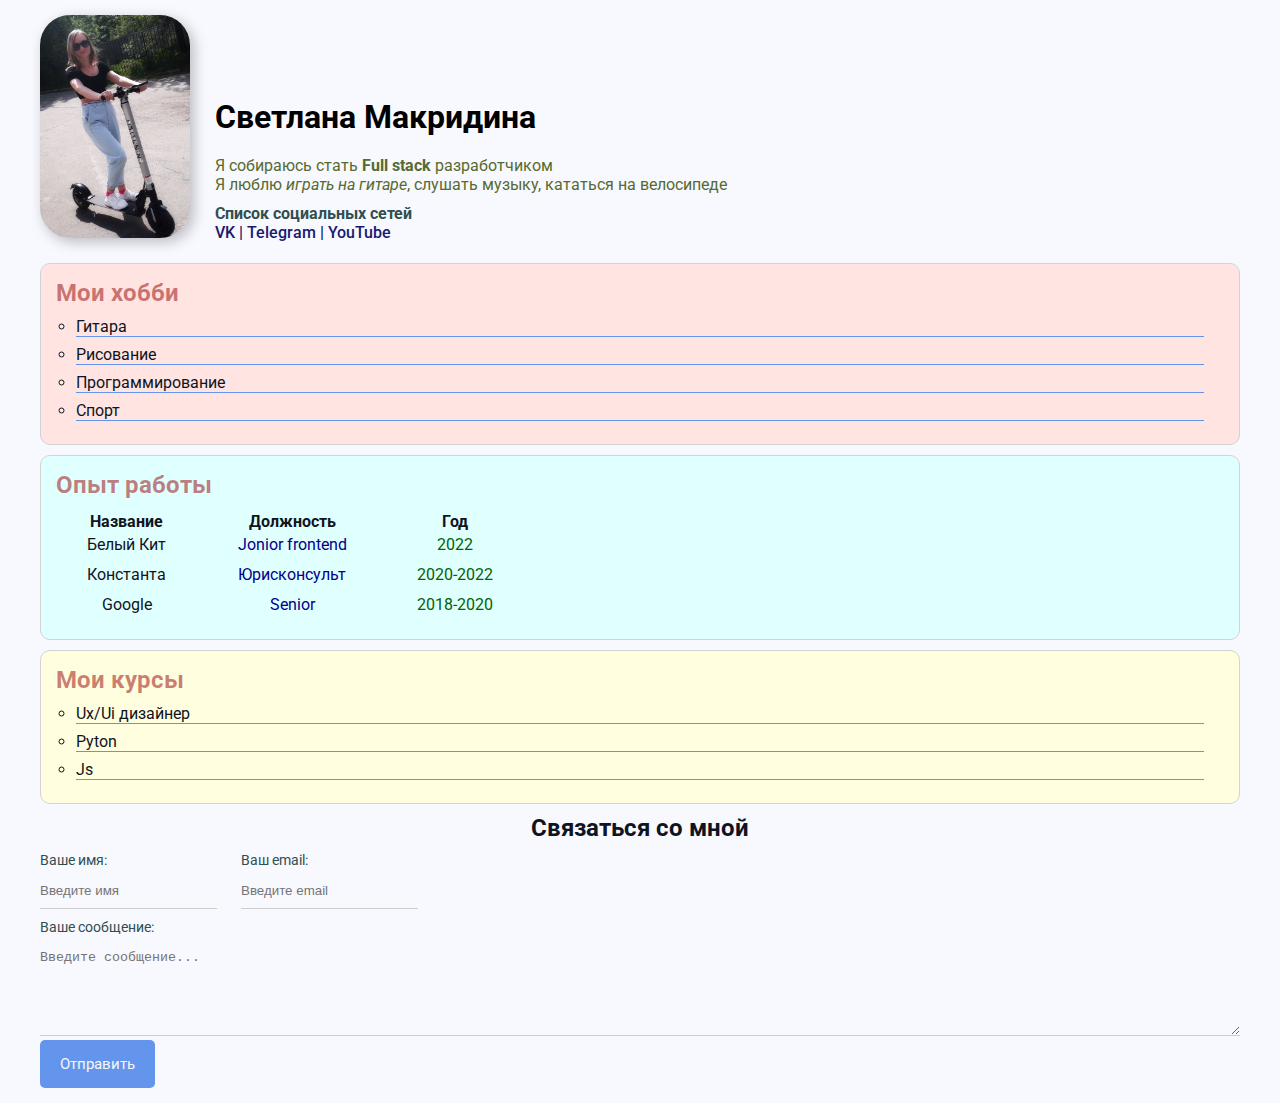
<file: index.html>
<!DOCTYPE html>
<html lang="en">
<headЮ>
    <meta charset="UTF-8">
    <meta http-equiv="X-UA-Compatible" content="IE=edge">
    <meta name="viewport" content="width=device-width, initial-scale=1.0">
    <title>Elf</title>
    <link rel="stylesheet" href="styles.css">

</head>
<body class="container">
    <img src="эл самокат.jpg" class="avatar" alt="Elf">

<div class="info">
    <h1>Светлана Макридина</h1>
    <header>
        <p>Я собираюсь стать <strong>Full stack</strong> разработчиком</p>
        <p>Я люблю <em>играть на гитаре</em>, слушать музыку, кататься на велосипеде</p>
    </header>
    
    <h4>Список социальных сетей</h4>
   <nav>
        <a href="https://vk.com/elf_msn" target=”_blank”>VK |</a>
        <a href="https://t.me/Elf_MSN" target=”_blank”>Telegram |</a>
        <a href="https://www.youtube.com" target=”_blank”>YouTube</a>
   </nav>
</div>

<br>

<div class="card bg-red">
    <h2>Мои хобби</h2>
    <ol class="list">
        <li>Гитара</li>
        <li>Рисование</li>
        <li>Программирование</li>
        <li>Спорт</li>
    </ol>
</div>
    
<div class="card bg-blue">
       <h2>Опыт работы</h2>
    <table class="table">
        <thead> 
            <tr>
                <th>Название</td>
                <th>Должность</th>
                <th>Год</th>
            </tr>
        </thead>
        <tbody>
            <tr>
                <td>Белый Кит</td>
                <td>Jonior frontend</td>
                <td>2022</td>
            </tr>
            <tr>
                <td>Константа</td>
                <td>Юрисконсульт</td>
                <td>2020-2022</td>
            </tr>
            <tr>
                <td>Google</td>
                <td>Senior</td>
                <td>2018-2020</td>
            </tr>
        </tbody>
    </table>
</div>
 
<div class="card bg-yellow">
    <h2>Мои курсы</h2>
    <ul class="list">
        <li>Ux/Ui дизайнер</li>
        <li>Pyton</li>
        <li>Js</li>
    </ul>
</div>

<div class="contacts">
   <h2>Связаться со мной</h2>

    <footer class="footer">
        <div class="form-row">
    <form action="">
        <div class="form-group">
            <label for="name">Ваше имя:</label>
            <input type="text" id="name" placeholder="Введите имя">
        </div>
        <div class="form-group">
            <label for="email">Ваш email:</label>
            <input type="email" id="email" placeholder="Введите email">
        </div>
        </div>
        <div class="form-group">
            <label for="message">Ваше сообщение:</label>
            <textarea name="message" id="message" cols="30" rows="5" placeholder="Введите сообщение..."></textarea>
        </div>

        <button type=”submit” class="btn" >Отправить</button>

    </form>
    </footer> 
</div>
    

</body>
</html>
</file>
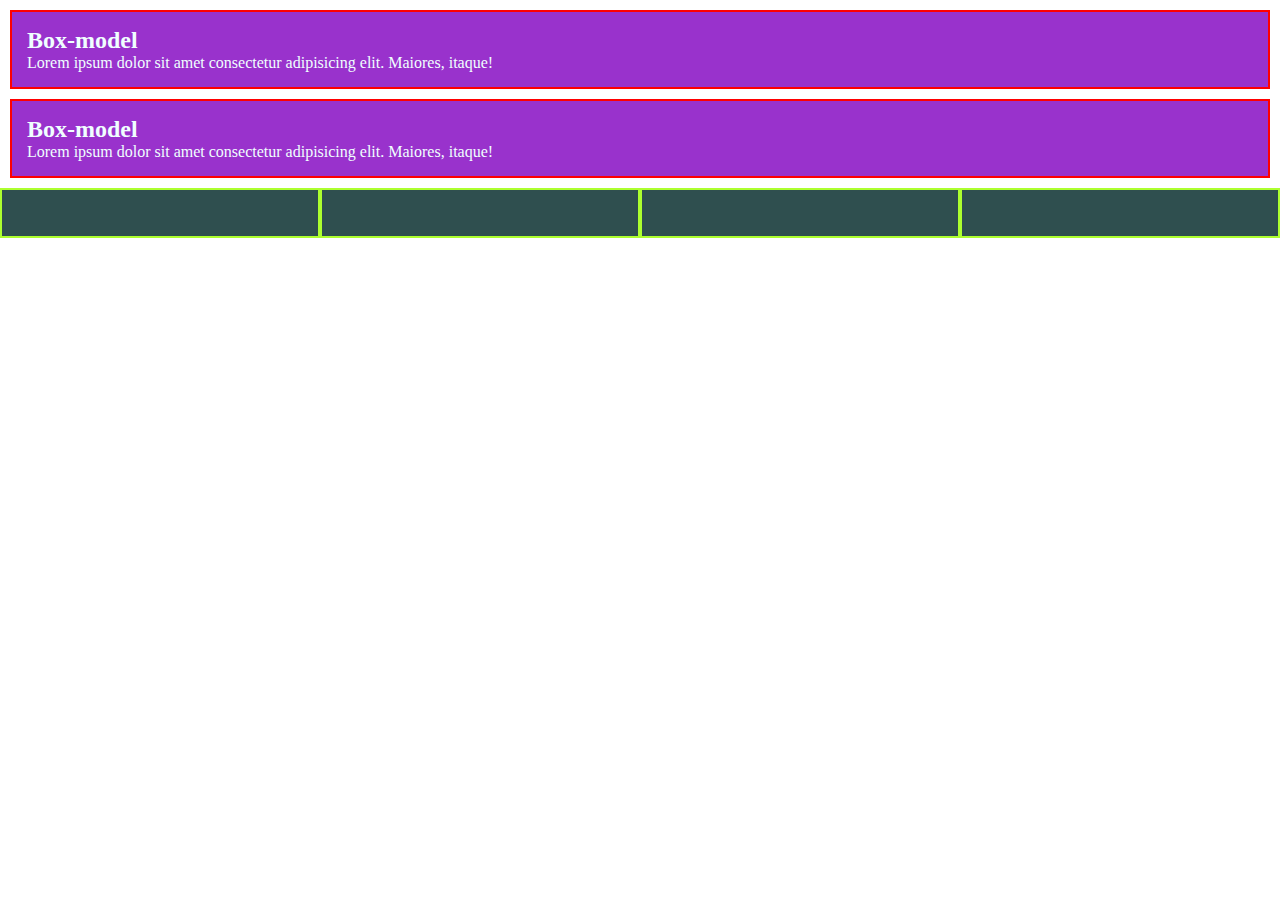
<file: box-model.html>
<!DOCTYPE html>
<html lang="en">
<head>
    <meta charset="UTF-8">
    <meta http-equiv="X-UA-Compatible" content="IE=edge">
    <meta name="viewport" content="width=device-width, initial-scale=1.0">
    <title>Box Model</title>
    <style>
        * {
            margin: 0;
            padding: 0;
        }

        .box {
            background:darkorchid;
            color:azure;

            padding: 15px;
            border: 2px solid red;
            margin: 10px;
        }

        .blocks {
            width: 100%;
        }

        .blocks .block {
            width: 25%;
            background:darkslategray;
            height: 50px;
            float: left;
            border: 2px solid greenyellow;
            box-sizing: border-box;
        }

    </style>
</head>
<body>
    
<div class="box">
<h2>Box-model</h2>
<p>Lorem ipsum dolor sit amet consectetur adipisicing elit. Maiores, itaque!</p>
</div>

<div class="box">
    <h2>Box-model</h2>
    <p>Lorem ipsum dolor sit amet consectetur adipisicing elit. Maiores, itaque!</p>
</div>

<div class="blocks">
    <div class="block"></div>
    <div class="block"></div>
    <div class="block"></div>
    <div class="block"></div>
</div>

</body>
</html>
</file>
<file: styles.css>
@import url('https://fonts.googleapis.com/css2?family=Macondo&family=Roboto:ital,wght@1,300;1,900&display=swap');

.avatar {
    width: 150px;
    box-shadow: 4px 4px 14px rgba(0, 0, 0, 0.25);
    border-radius: 30px;
}

@media (max-width: 700px) {
    .info {text-align: center;
    }
}

body {
    font-size: normal;
    font-family: Roboto;
    background: GhostWhite;
    color: #0f141e;
}

* {
    margin: 0;
}

.container {
    max-width: 1200px;
    margin:auto;
    padding: 15px;
}

nav {
    font-weight: 500;
}

a {
    color:midnightblue;
    text-decoration: none;
}

a:hover {
    color:deeppink;
    text-decoration: underline;
}

a:active {
    color:#6495ED;
}

.card {
    border-width: 0.5px;
    border-style: solid;
    border-color:lightgray;
    border-radius: 10px;
    padding: 15px;
    margin-bottom: 10px;
}

.bg-red {
    background: #FFE4E1;
}

.bg-yellow {
    background: #FFFFE0;
}

.bg-blue {
    background: #E0FFFF;
}

.info {
    margin: 20px 20px 20px 20px;
    padding: 0.5px;
    color:darkolivegreen;
    display: inline-block;
}


.info h1 {
    color:#000;
    margin-bottom: 20px;
}

.info h4 {
    color: darkslategray;
    margin-top: 10px;
}


h2 {
    color: rgba(150, 0, 0, 0.5);
    margin-bottom: 10px;
}

.contacts h2 {
    color:#0f141e;
}

.btn {
    background: #6495ED;
    color: whitesmoke;
    border: none;
    padding: 15px 20px;
    font-size: 15px;
    border-radius: 5px;
    font-family: inherit;
    cursor: pointer;
}

.btn:hover {
    color: #ADFF2F;
    opacity: 0.7;
}

.table {
    width: 40%;
    padding: 0px;
}

.table td {
    text-align: center;
    padding-bottom: 8px;
}

.table td:hover {
    background:lightgray;
    cursor: pointer;
}

.table td:nth-child(even) {
    color:darkblue;
}

.table td:nth-child(3) {
   color: darkgreen;
}

.list {
    list-style:circle;
    padding: 0 20px;
}

.list li {
    margin-bottom: 8px;
    border-bottom: solid 1px #6495ED;
}

.list li:hover {
    text-decoration:underline;
    cursor: pointer;
}

.form-row {
    margin-bottom: 10px;
}

.form-row .form-group {
    display: inline-block;
    margin-right: 20px;
    width: calc(50%-20px);
}

.form-row .form-group:last-child {
    margin-right: 0;
}

.contacts h2 {
    text-align: center;
}

.form-group label {
    display: block;
    font-size: 14px;
    color: darkslategrey;
 }

 .form-group input,
 .form-group textarea {
     width: 100%;
     box-sizing: border-box;
     border: none;
     background: transparent;
     border-bottom: 1px solid #ccc;
     color: #000;
     padding: 15px 0 10px;
     outline: none;

 }
</file>
